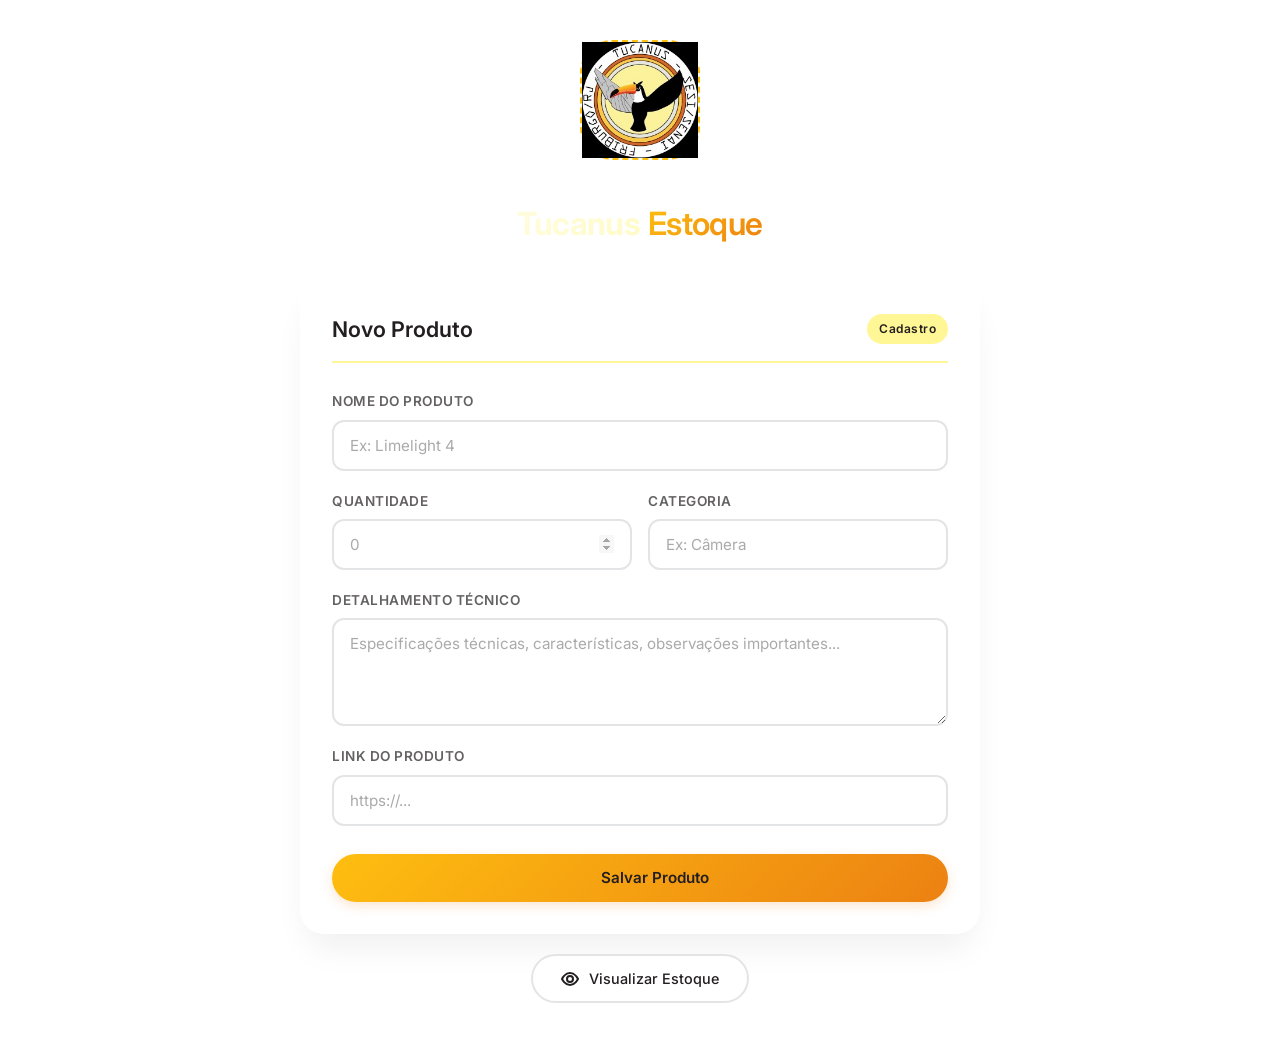
<file: index.html>
<!DOCTYPE html>
<html lang="pt-BR">
<head>
  <meta charset="UTF-8">
  <meta name="viewport" content="width=device-width, initial-scale=1.0">
  <title>Tucanus - Controle de Estoque</title>
  <link rel="preconnect" href="https://fonts.googleapis.com">
  <link rel="preconnect" href="https://fonts.gstatic.com" crossorigin>
  <link href="https://fonts.googleapis.com/css2?family=Inter:opsz,wght@14..32,300;14..32,400;14..32,500;14..32,600;14..32,700&display=swap" rel="stylesheet">
  <link rel="stylesheet" href="style.css">
</head>
<body>
  <div class="container">
    <div class="logo-section">
      <div class="logo-tucanus">
        <div class="logo-placeholder" id="logoContainer">
          <img src="logo-tucanos.jpg" alt="Logo Tucanus" style="width: 100%; height: 100%; object-fit: contain;">
        </div>
      </div>
    </div>

    <div class="header">
      <h1>Tucanus<span>Estoque</span></h1>
      <p class="subtitle">Para registrar qualquer objeto da sala basta preencher e clicar em salvar!</p>
    </div>

    <div class="form-card">
      <div class="card-header">
        <h2>Novo Produto</h2>
        <span class="badge">Cadastro</span>
      </div>
      
      <form id="form">
        <div class="form-group">
          <label for="nome">Nome do produto</label>
          <input type="text" id="nome" placeholder="Ex: Limelight 4" required>
        </div>

        <div class="form-row">
          <div class="form-group">
            <label for="qtd">Quantidade</label>
            <input type="number" id="qtd" placeholder="0" min="0" required>
          </div>

          <div class="form-group">
            <label for="categoria">Categoria</label>
            <input type="text" id="categoria" placeholder="Ex: Câmera" required>
          </div>
        </div>

        <!-- NOVO CAMPO: Detalhamento Técnico -->
        <div class="form-group">
          <label for="detalhamento">Detalhamento técnico</label>
          <textarea id="detalhamento" rows="4" placeholder="Especificações técnicas, características, observações importantes..."></textarea>
        </div>

        <div class="form-group">
          <label for="link">Link do produto</label>
          <input type="text" id="link" placeholder="https://...">
        </div>

        <button type="submit" class="btn-primary">
          <svg width="20" height="20" viewBox="0 0 20 20" fill="currentColor">
            <path d="M10 4v12M4 10h12"/>
          </svg>
          Salvar Produto
        </button>
      </form>
    </div>

    <div class="action-footer">
      <a href="https://docs.google.com/spreadsheets/d/19ko-bmKcGcP8SLIFAAp2MFy9jRoC3CdLgqTK_3Z1s9c/edit?usp=sharing" target="_blank" class="btn-secondary" rel="noopener noreferrer">
        <svg width="18" height="18" viewBox="0 0 18 18" fill="none" stroke="currentColor" stroke-width="2">
          <circle cx="9" cy="9" r="3"/>
          <path d="M1 9s3-6 8-6 8 6 8 6-3 6-8 6-8-6-8-6z"/>
        </svg>
        Visualizar Estoque
      </a>
    </div>
  </div>

  <script src="script.js"></script>
</body>
</html>
</file>
<file: style.css>
:root {
  /* Cores Tucanus */
  --yellow-light: #FFF795;
  --yellow-dark: #FEBE10;
  --orange: #ec8112;
  --gray-light: #E3E4E6;
  --black: #231F20;
  
  /* Variáveis de design */
  --bg-gradient: linear-gradient(135deg, #313232);
  --card-shadow: 0 20px 35px -10px rgba(35, 31, 32, 0.08);
  --card-shadow-hover: 0 25px 40px -12px rgba(35, 31, 32, 0.15);
  --transition: all 0.3s cubic-bezier(0.4, 0, 0.2, 1);
}

* {
  margin: 0;
  padding: 0;
  box-sizing: border-box;
}

body {
  font-family: 'Inter', -apple-system, BlinkMacSystemFont, 'Segoe UI', sans-serif;
  background: var(--bg-gradient);
  color: var(--black);
  line-height: 1.5;
  min-height: 100vh;
  padding: 40px 20px;
}

.container {
  max-width: 680px;
  margin: 0 auto;
}

/* Logo Section - NOVO ESPAÇO PARA LOGO TUCANUS */
.logo-section {
  text-align: center;
  margin-bottom: 30px;
  animation: fadeInDown 0.6s ease-out;
}

.logo-tucanus {
  display: inline-flex;
  flex-direction: column;
  align-items: center;
  gap: 16px;
  margin-bottom: 10px;
}

.logo-placeholder {
  width: 120px;
  height: 120px;
  background: rgba(255, 247, 149, 0.15);
  border-radius: 32px;
  display: flex;
  align-items: center;
  justify-content: center;
  transition: var(--transition);
  border: 2px dashed var(--yellow-dark);
  backdrop-filter: blur(10px);
}

/* Estilo para quando a logo real for inserida */
.logo-placeholder img {
  max-width: 100%;
  max-height: 100%;
  object-fit: contain;
}

.logo-placeholder:hover {
  transform: scale(1.02);
  border-color: var(--orange);
  background: rgba(254, 190, 16, 0.1);
}

/* Texto de instrução para inserir a logo */
.logo-label {
  font-size: 0.75rem;
  color: rgba(255, 255, 255, 0.6);
  background: rgba(0, 0, 0, 0.3);
  padding: 4px 12px;
  border-radius: 20px;
  font-weight: 500;
  letter-spacing: 0.5px;
}

/* Versão simplificada com texto */
.logo-text {
  font-size: 2rem;
  font-weight: 800;
  background: linear-gradient(135deg, var(--yellow-light) 0%, var(--yellow-dark) 100%);
  -webkit-background-clip: text;
  background-clip: text;
  color: transparent;
  letter-spacing: -0.02em;
}

.logo-text span {
  color: var(--yellow-dark);
  background: none;
  -webkit-background-clip: unset;
  background-clip: unset;
}

/* Header (agora com estilo ajustado) */
.header {
  text-align: center;
  margin-bottom: 10px;
}

.logo {
  display: flex;
  align-items: center;
  justify-content: center;
  gap: 12px;
  margin-bottom: 12px;
}

.logo-icon {
  transition: var(--transition);
}

.logo-icon:hover {
  transform: scale(1.05);
}

h1 {
  font-size: 2rem;
  font-weight: 700;
  letter-spacing: -0.02em;
  background: linear-gradient(135deg, #FFFFFF 0%, var(--yellow-light) 100%);
  -webkit-background-clip: text;
  background-clip: text;
  color: transparent;
}

h1 span {
  font-weight: 600;
  background: linear-gradient(135deg, var(--yellow-dark) 0%, var(--orange) 100%);
  -webkit-background-clip: text;
  background-clip: text;
  color: transparent;
  margin-left: 8px;
}

.subtitle {
  font-size: 0.95rem;
  color: rgba(255, 255, 255, 0.7);
  font-weight: 400;
}

/* Form Card */
.form-card {
  background: white;
  border-radius: 24px;
  box-shadow: var(--card-shadow);
  padding: 32px;
  margin-bottom: 20px;
  transition: var(--transition);
  animation: fadeInUp 0.6s ease-out 0.1s both;
}

.form-card:hover {
  box-shadow: var(--card-shadow-hover);
  transform: translateY(-2px);
}

.card-header {
  display: flex;
  align-items: center;
  justify-content: space-between;
  margin-bottom: 28px;
  padding-bottom: 16px;
  border-bottom: 2px solid var(--yellow-light);
}

.card-header h2 {
  font-size: 1.35rem;
  font-weight: 600;
  color: var(--black);
}

.badge {
  background: var(--yellow-light);
  color: var(--black);
  padding: 6px 12px;
  border-radius: 40px;
  font-size: 0.75rem;
  font-weight: 600;
  letter-spacing: 0.5px;
}

/* Form Elements */
form {
  display: flex;
  flex-direction: column;
  gap: 20px;
}

.form-group {
  display: flex;
  flex-direction: column;
  gap: 8px;
}

.form-row {
  display: grid;
  grid-template-columns: 1fr 1fr;
  gap: 16px;
}

label {
  font-size: 0.85rem;
  font-weight: 600;
  text-transform: uppercase;
  letter-spacing: 0.5px;
  color: var(--black);
  opacity: 0.7;
}

input {
  padding: 14px 16px;
  font-size: 0.95rem;
  font-family: 'Inter', sans-serif;
  border: 2px solid var(--gray-light);
  border-radius: 12px;
  transition: var(--transition);
  background: white;
  color: var(--black);
}

input:focus {
  outline: none;
  border-color: var(--yellow-dark);
  box-shadow: 0 0 0 3px rgba(254, 190, 16, 0.1);
}

input::placeholder {
  color: #aaa;
  font-weight: 400;
}

/* Buttons */
.btn-primary {
  background: linear-gradient(135deg, var(--yellow-dark) 0%, var(--orange) 100%);
  color: var(--black);
  border: none;
  padding: 14px 24px;
  border-radius: 40px;
  font-size: 0.95rem;
  font-weight: 600;
  font-family: 'Inter', sans-serif;
  cursor: pointer;
  transition: var(--transition);
  display: flex;
  align-items: center;
  justify-content: center;
  gap: 10px;
  margin-top: 8px;
  box-shadow: 0 4px 12px rgba(236, 129, 18, 0.2);
}

.btn-primary:hover {
  transform: translateY(-2px);
  box-shadow: 0 6px 20px rgba(236, 129, 18, 0.3);
  filter: brightness(1.02);
}

.btn-primary:active {
  transform: translateY(0);
}

.btn-secondary {
  display: inline-flex;
  align-items: center;
  justify-content: center;
  gap: 10px;
  background: white;
  border: 2px solid var(--gray-light);
  padding: 12px 28px;
  border-radius: 40px;
  text-decoration: none;
  color: var(--black);
  font-weight: 500;
  font-size: 0.9rem;
  transition: var(--transition);
}

.btn-secondary:hover {
  border-color: var(--yellow-dark);
  background: var(--yellow-light);
  transform: translateY(-2px);
}

.action-footer {
  text-align: center;
  animation: fadeInUp 0.6s ease-out 0.2s both;
}

/* Animações */
@keyframes fadeInDown {
  from {
    opacity: 0;
    transform: translateY(-20px);
  }
  to {
    opacity: 1;
    transform: translateY(0);
  }
}

@keyframes fadeInUp {
  from {
    opacity: 0;
    transform: translateY(20px);
  }
  to {
    opacity: 1;
    transform: translateY(0);
  }
}

/* Responsividade */
@media (max-width: 600px) {
  body {
    padding: 24px 16px;
  }
  
  .form-card {
    padding: 24px;
  }
  
  .form-row {
    grid-template-columns: 1fr;
    gap: 20px;
  }
  
  h1 {
    font-size: 1.5rem;
  }
  
  .logo-icon svg {
    width: 28px;
    height: 28px;
  }
  
  .btn-primary, .btn-secondary {
    padding: 12px 20px;
  }
  
  .logo-placeholder {
    width: 100px;
    height: 100px;
  }
}

@media (max-width: 480px) {
  .card-header {
    flex-direction: column;
    align-items: flex-start;
    gap: 10px;
  }
  
  .badge {
    align-self: flex-start;
  }
}

/* Estilo para inputs number */
input[type="number"] {
  -moz-appearance: textfield;
}

input[type="number"]::-webkit-inner-spin-button,
input[type="number"]::-webkit-outer-spin-button {
  opacity: 0.5;
}

/* Foco em inputs inválidos */
input:invalid:focus {
  border-color: var(--orange);
}
/* Estilo para textarea (Detalhamento técnico) */
textarea {
  padding: 14px 16px;
  font-size: 0.95rem;
  font-family: 'Inter', sans-serif;
  border: 2px solid var(--gray-light);
  border-radius: 12px;
  transition: var(--transition);
  background: white;
  color: var(--black);
  resize: vertical;
  min-height: 100px;
}

textarea:focus {
  outline: none;
  border-color: var(--yellow-dark);
  box-shadow: 0 0 0 3px rgba(254, 190, 16, 0.1);
}

textarea::placeholder {
  color: #aaa;
  font-weight: 400;
}
</file>
